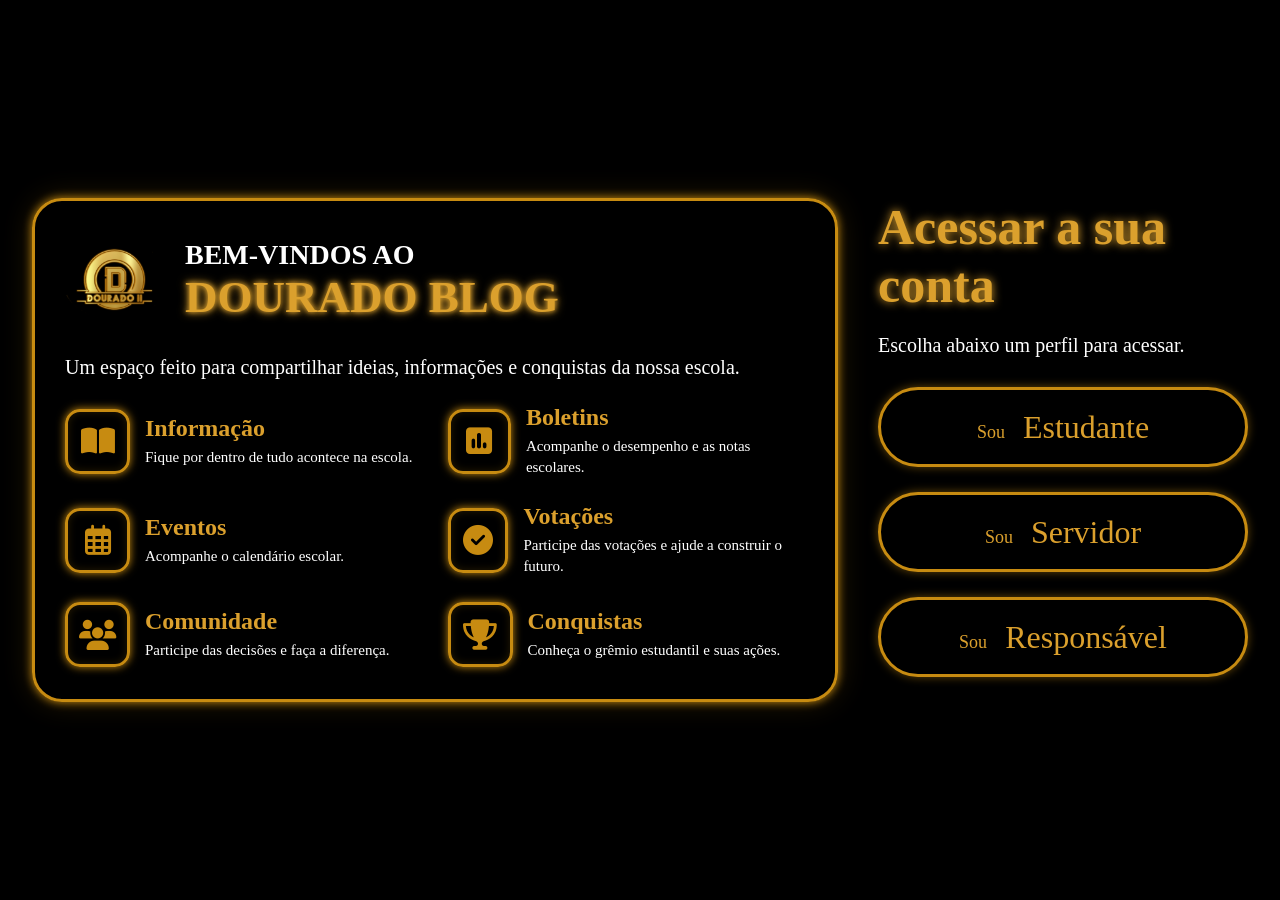
<file: index.html>
<!DOCTYPE html>
<html lang="pt-BR">
<head>
    <meta charset="UTF-8">
    <meta name="viewport" content="width=device-width, initial-scale=1.0">
    <title>Dourado Blog</title>

    <link rel="stylesheet" href="style.css">

    <link rel="stylesheet"
    href="https://cdnjs.cloudflare.com/ajax/libs/font-awesome/6.7.2/css/all.min.css">
</head>
<body>

<div class="container">

    <div class="painel">

        <div class="topo">

            <img src="img/logo.png" class="logo">

            <div>
                <h3>BEM-VINDOS AO</h3>
                <h1>DOURADO BLOG</h1>
            </div>

        </div>

        <p class="descricao">
            Um espaço feito para compartilhar ideias, informações e conquistas da nossa escola.
        </p>

        <div class="grid">

            <div class="card">
                <div class="icone">
                    <i class="fa-solid fa-book-open"></i>
                </div>

                <div class="texto">
                    <h2>Informação</h2>
                    <p>Fique por dentro de tudo acontece na escola.</p>
                </div>
            </div>

            <div class="card">
                <div class="icone">
                    <i class="fa-solid fa-square-poll-vertical"></i>
                </div>

                <div class="texto">
                    <h2>Boletins</h2>
                    <p>Acompanhe o desempenho e as notas escolares.</p>
                </div>
            </div>

            <div class="card">
                <div class="icone">
                    <i class="fa-regular fa-calendar-days"></i>
                </div>

                <div class="texto">
                    <h2>Eventos</h2>
                    <p>Acompanhe o calendário escolar.</p>
                </div>
            </div>

            <div class="card">
                <div class="icone">
                    <i class="fa-solid fa-circle-check"></i>
                </div>

                <div class="texto">
                    <h2>Votações</h2>
                    <p>Participe das votações e ajude a construir o futuro.</p>
                </div>
            </div>

            <div class="card">
                <div class="icone">
                    <i class="fa-solid fa-users"></i>
                </div>

                <div class="texto">
                    <h2>Comunidade</h2>
                    <p>Participe das decisões e faça a diferença.</p>
                </div>
            </div>

            <div class="card">
                <div class="icone">
                    <i class="fa-solid fa-trophy"></i>
                </div>

                <div class="texto">
                    <h2>Conquistas</h2>
                    <p>Conheça o grêmio estudantil e suas ações.</p>
                </div>
            </div>

        </div>

    </div>

    <div class="acesso">

        <h1>Acessar a sua conta</h1>

        <p>Escolha abaixo um perfil para acessar.</p>

        <button onclick="irPara('estudante')">
            <span>Sou</span> Estudante
        </button>

        <button onclick="irPara('servidor')">
            <span>Sou</span> Servidor
        </button>

        <button onclick="irPara('responsavel')">
            <span>Sou</span> Responsável
        </button>

    </div>

</div>

<script src="dourado.js"></script>

</body>
</html>
</file>
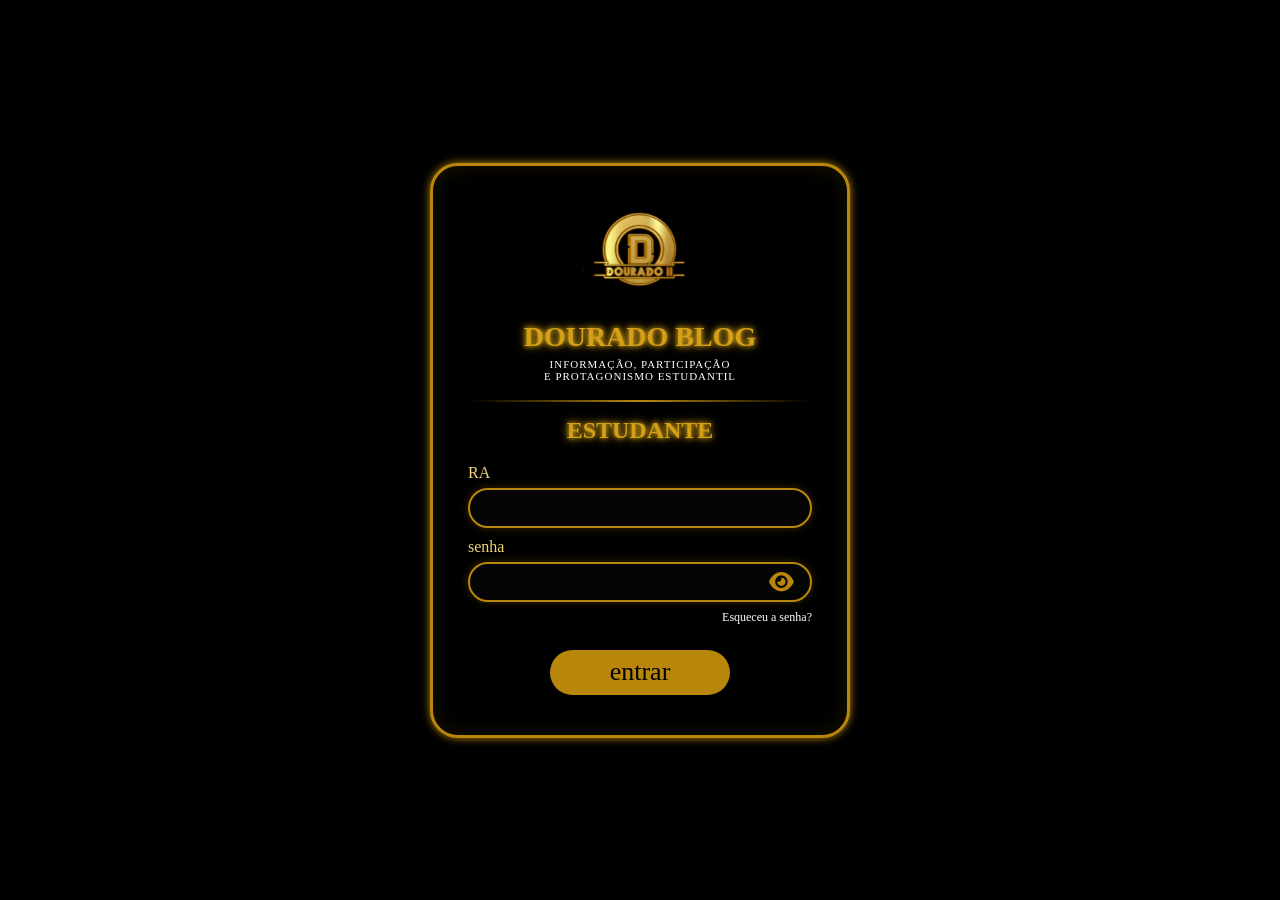
<file: estudante.html>
<!DOCTYPE html>
<html lang="PT-BR">
<head>
    <meta charset="UTF-8">
    <meta name="viewport" content="width=device-width, initial-scale=1.0">
    <title>Document</title>
    <link rel="stylesheet" href="login.css">

    <link rel="stylesheet"
    href="https://cdnjs.cloudflare.com/ajax/libs/font-awesome/6.5.1/css/all.min.css">

</head>
<body>
    
    <div class="login_box">
        
        <img src="img/logo.png" class="logo">
        <h1>Dourado blog</h1>
        <p class="subtitulo">
            Informação, participação
            <br>
            e protagonismo estudantil
        </p>



        <hr>

        <h2>Estudante</h2>
        <label>RA</label>
        <input type="email" id="email">

        

        <label>senha</label>
        <div class="senha">
            <input type="password" id="senha">
            <i class="fa solid fa-eye" id="olho"></i>
        </div>
        <a href="#" class="esqueci">
        Esqueceu a senha?
    </a>

    <button onclick="entrar()">entrar</buttononclick> 

</div>

<script src="dourado.js"></script>

</body>
</html>
        
        
    </div>
</body>
</html>
</file>
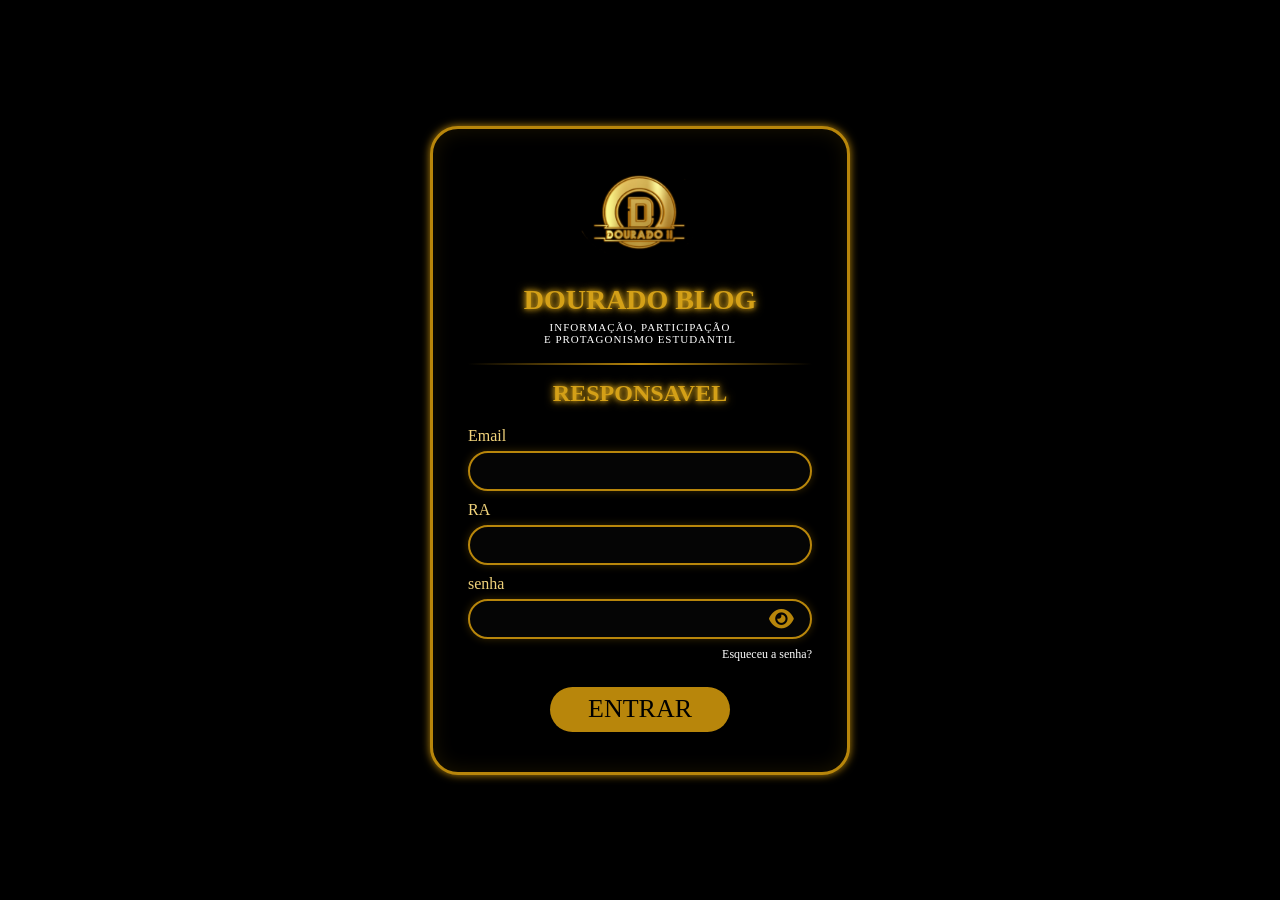
<file: responsavel.html>
<!DOCTYPE html>
<html lang="PT-BR">
<head>
    <meta charset="UTF-8">
    <meta name="viewport" content="width=device-width, initial-scale=1.0">
    <title>Document</title>
    <link rel="stylesheet" href="login.css">

    <link rel="stylesheet"
    href="https://cdnjs.cloudflare.com/ajax/libs/font-awesome/6.5.1/css/all.min.css">

</head>
<body>
    
    <div class="login_box">
        
        <img src="img/logo.png" class="logo">
        <h1>Dourado blog</h1>
        <p class="subtitulo">
            Informação, participação
            <br>
            e protagonismo estudantil
        </p>



        <hr>

        <h2>Responsavel</h2>
        <label>Email</label>
        <input type="email">

        <label>RA</label>
        <input type="email">

        <label>senha</label>
        <div class="senha">
            <input type="password" id="senha">
            <i class="fa-solid fa-eye" id="olho"></i>
        </div>
        <a href="#" class="esqueci">
        Esqueceu a senha?
    </a>

    <button>
        ENTRAR
    </button>

</div>

<script src="dourado.js"></script>

</body>
</html>
</file>
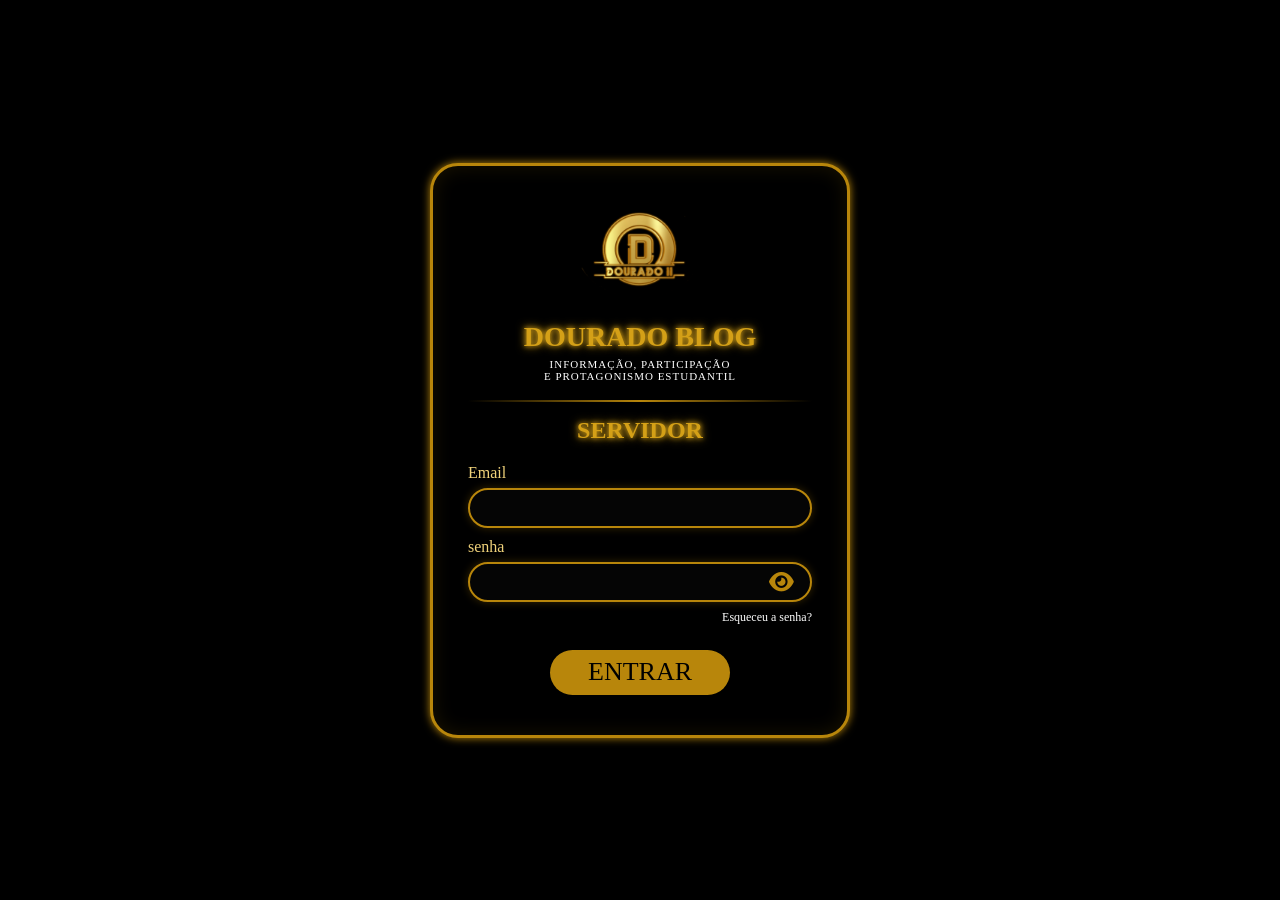
<file: servidor.html>
<!DOCTYPE html>
<html lang="PT-BR">
<head>
    <meta charset="UTF-8">
    <meta name="viewport" content="width=device-width, initial-scale=1.0">
    <title>Document</title>
    <link rel="stylesheet" href="login.css">

    <link rel="stylesheet"
    href="https://cdnjs.cloudflare.com/ajax/libs/font-awesome/6.5.1/css/all.min.css">

</head>
<body>
    
    <div class="login_box">
        
        <img src="img/logo.png" class="logo">
        <h1>Dourado blog</h1>
        <p class="subtitulo">
            Informação, participação
            <br>
            e protagonismo estudantil
        </p>



        <hr>

        <h2>Servidor</h2>
        <label>Email</label>
        <input type="email">

        

        <label>senha</label>
        <div class="senha">
            <input type="password" id="senha">
            <i class="fa solid fa-eye" id="olho"></i>
        </div>
        <a href="#" class="esqueci">
        Esqueceu a senha?
    </a>

    <button>
        ENTRAR
    </button>

</div>

<script src="dourado.js"></script>

</body>
</html>
        
        
    </div>
</body>
</html>
</file>
<file: style.css>
*{
    margin:0;
    padding:0;
    box-sizing:border-box;
    font-family:Georgia, serif;
}

body{
    background:#000;
    min-height:100vh;

    display:flex;
    justify-content:center;
    align-items:center;

    color:white;
}

.container{
    width:1400px;
    max-width:95%;

    display:flex;
    gap:40px;
}

.painel{
    flex:2;

    border:3px solid #c78b11;
    border-radius:30px;

    padding:30px;

    box-shadow:
    0 0 10px #c78b11,
    0 0 30px rgba(199,139,17,.2);
}

.topo{
    display:flex;
    align-items:center;
    gap:20px;
}

.logo{
    width:100px;
}

.topo h3{
    color:white;
    font-size:28px;
}

.topo h1{
    color:#dba02d;
    font-size:45px;

    text-shadow:
    0 0 5px #dba02d,
    0 0 10px #dba02d;
}

.descricao{
    margin:25px 0;
    font-size:20px;
}

.grid{
    display:grid;
    grid-template-columns:1fr 1fr;
    gap:25px;
}

.card{
    display:flex;
    align-items:center;
    gap:15px;
}

.icone{
    width:65px;
    height:65px;

    border:3px solid #c78b11;
    border-radius:15px;

    display:flex;
    justify-content:center;
    align-items:center;

    color:#c78b11;
    font-size:30px;

    box-shadow:
    0 0 8px #c78b11,
    inset 0 0 8px rgba(199,139,17,.2);
}

.texto h2{
    color:#dba02d;
    margin-bottom:5px;
}

.texto p{
    color:white;
    font-size:15px;
    line-height:1.4;
}

.acesso{
    flex:1;

    display:flex;
    flex-direction:column;
    justify-content:center;
}

.acesso h1{
    color:#dba02d;
    font-size:50px;

    margin-bottom:20px;

    text-shadow:
    0 0 10px #dba02d;
}

.acesso p{
    margin-bottom:30px;
    font-size:20px;
}

button{
    width:100%;
    height:80px;

    margin-bottom:25px;

    background:#000;

    border:3px solid #c78b11;
    border-radius:40px;

    color:#dba02d;

    font-size:32px;

    cursor:pointer;

    transition:.3s;

    box-shadow:
    0 0 10px rgba(199,139,17,.5);
}

button span{
    font-size:18px;
    margin-right:10px;
}

button:hover{
    background:#c78b11;
    color:black;

    box-shadow:
    0 0 15px #c78b11,
    0 0 30px #c78b11;
}
</file>
<file: login.css>
*{
    margin:0;
    padding:0;
    box-sizing:border-box;
    font-family:Georgia, serif;
}

body{
    background:#000;
    min-height:100vh;

    display:flex;
    justify-content:center;
    align-items:center;
}

.login_box{

    width:420px;
    max-width:95%;

    background:#000;

    border:3px solid #b8860b;
    border-radius:28px;

    padding:25px 35px 40px;

    box-shadow:
    0 0 8px #b8860b,
    inset 0 0 20px rgba(184,134,11,.15);

    text-align:center;
}

.logo{
    width:120px;
    display:block;
    margin:0 auto 10px;
}

h1{
    color:#d4a017;
    font-size:28px;
    text-transform:uppercase;

    text-shadow:
    0 0 5px #d4a017,
    0 0 10px #d4a017;
}

.subtitulo{
    color:white;
    font-size:11px;
    letter-spacing:1px;
    text-transform:uppercase;

    margin-top:5px;
    margin-bottom:18px;
}

hr{
    border:none;
    height:2px;

    background:linear-gradient(
        to right,
        transparent,
        #b8860b,
        transparent
    );

    margin-bottom:15px;
}

h2{
    color:#d4a017;
    font-size:24px;
    text-transform:uppercase;

    margin-bottom:20px;

    text-shadow:
    0 0 5px #d4a017,
    0 0 10px #d4a017;
}

label{
    display:block;

    color:#f0d27a;

    text-align:left;

    margin-bottom:6px;
    margin-top:10px;

    font-size:16px;
}

input{
    width:100%;
    height:40px;

    background:#050505;

    border:2px solid #b8860b;
    border-radius:25px;

    outline:none;

    color:white;

    padding:0 18px;

    font-size:15px;

    box-shadow:
    0 0 8px rgba(184,134,11,.3);
}

input:focus{
    box-shadow:
    0 0 10px #d4a017;
}

.senha{
    position:relative;
}

.senha input{
    padding-right:55px;
}

.senha i{
    position:absolute;

    right:18px;
    top:50%;

    transform:translateY(-50%);

    color:#b8860b;

    font-size:22px;

    cursor:pointer;
}

.esqueci{
    display:block;

    text-align:right;

    color:white;

    text-decoration:none;

    font-size:12px;

    margin-top:8px;
}

.esqueci:hover{
    color:#d4a017;
}

button{
    width:180px;
    height:45px;

    margin:25px auto 0;

    display:block;

    background:#b8860b;

    border:none;
    border-radius:25px;

    color:black;

    font-size:26px;

    cursor:pointer;

    transition:.3s;
}

button:hover{

    transform:scale(1.05);

    box-shadow:
    0 0 10px #d4a017,
    0 0 20px #d4a017;
}
</file>
